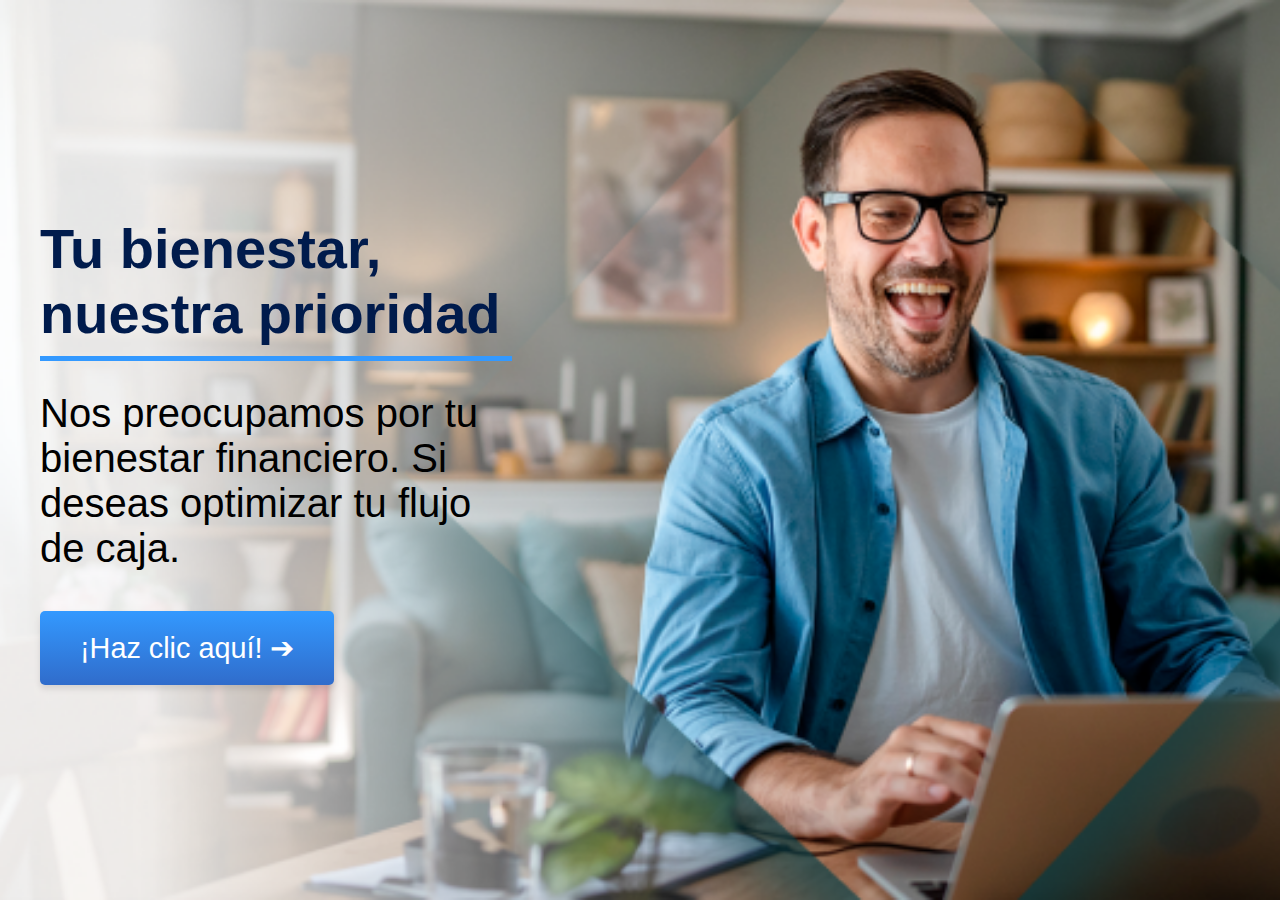
<file: public/index.html>
<!DOCTYPE html>
<html lang="es">
  <head>
    <meta charset="UTF-8" />
    <meta name="viewport" content="width=device-width, initial-scale=1.0" />
    <title>Campaña Occidente</title>
    <link rel="stylesheet" href="../src/css/styles.css" />
  </head>
  <body>
    <div class="background-container">
      <div class="text-content">
        <h1>Tu bienestar, nuestra prioridad</h1>
        <hr class="divider" />
        <p>
          Nos preocupamos por tu bienestar financiero. Si deseas optimizar tu
          flujo de caja.
        </p>
        <button class="cta-button">¡Haz clic aquí! ➔</button>
      </div>
    </div>
    <div class="text-content-movil">
      <h1>Tu bienestar, nuestra prioridad</h1>
      <hr class="divider" />
      <p>
        Nos preocupamos por tu bienestar financiero. Si deseas optimizar tu
        flujo de caja.
      </p>
      <button class="cta-button">¡Haz clic aquí! ➔</button>
    </div>
  </body>
</html>
</file>
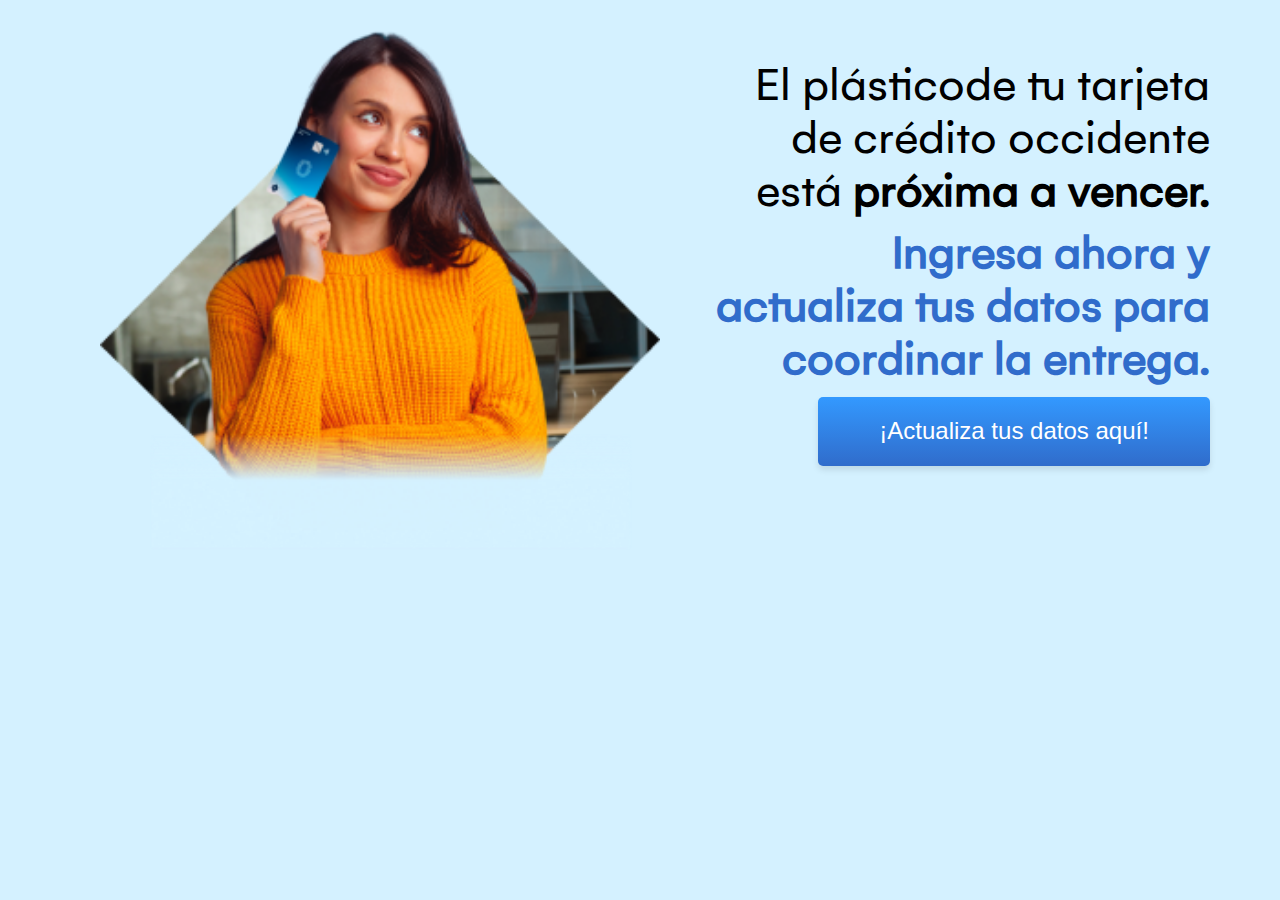
<file: Ingresa_ahora_y_actualiza/public/index.html>
<!DOCTYPE html>
<html lang="es">
  <head>
    <meta charset="UTF-8" />
    <meta name="viewport" content="width=device-width, initial-scale=1.0" />
    <title>Campaña Occidente</title>
    <link rel="stylesheet" href="../public/assets/css/styles.css" />
  </head>
  <body>
    <div class="container">
      <div class="background-container">
        <div class="text-content">
          <p>
            El plásticode tu tarjeta de crédito occidente está
            <b>próxima a vencer.</b>
          </p>
          <h1>
            Ingresa ahora y actualiza tus datos para coordinar la entrega.
          </h1>
          <button class="cta-button">¡Actualiza tus datos aquí!</button>
        </div>
      </div>
      <div class="text-content-movil">
        <h1>
          El plásticode tu tarjeta de crédito occidente está próxima a vencer.
        </h1>
        <hr class="divider" />
        <p>Ingresa ahora y actualiza tus datos para coordinar la entrega.</p>
        <button class="cta-button">¡Actualiza tus datos aquí!</button>
      </div>
    </div>
  </body>
</html>
</file>
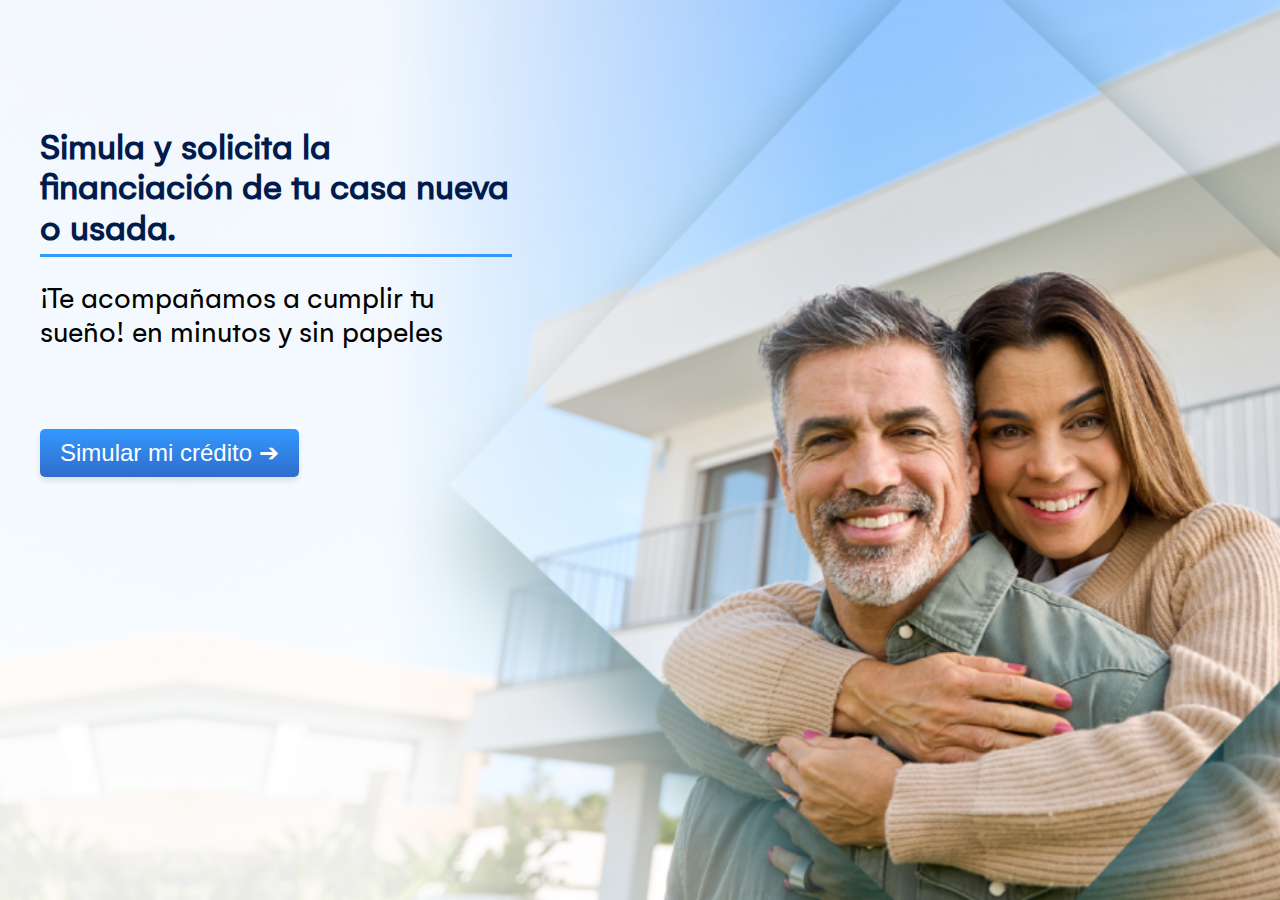
<file: Situación_de_crédito/public/index.html>
<!DOCTYPE html>
<html lang="es">
  <head>
    <meta charset="UTF-8" />
    <meta name="viewport" content="width=device-width, initial-scale=1.0" />
    <title>Campaña Occidente</title>
    <link rel="stylesheet" href="../public/assets/css/styles.css" />
  </head>
  <body>
    <div class="background-container">
      <div class="text-content">
        <h1>Simula y solicita la financiación de tu casa nueva o usada.</h1>
        <hr class="divider" />
        <p>¡Te acompañamos a cumplir tu sueño! en minutos y sin papeles</p>
        <button class="cta-button">Simular mi crédito ➔</button>
      </div>
    </div>
    <div class="text-content-movil">
      <h1>Simula y solicita la financiación de tu casa nueva o usada.</h1>
      <hr class="divider" />
      <p>¡Te acompañamos a cumplir tu sueño! en minutos y sin papeles</p>
      <button class="cta-button">Simular mi crédito ➔</button>
    </div>
  </body>
</html>
</file>
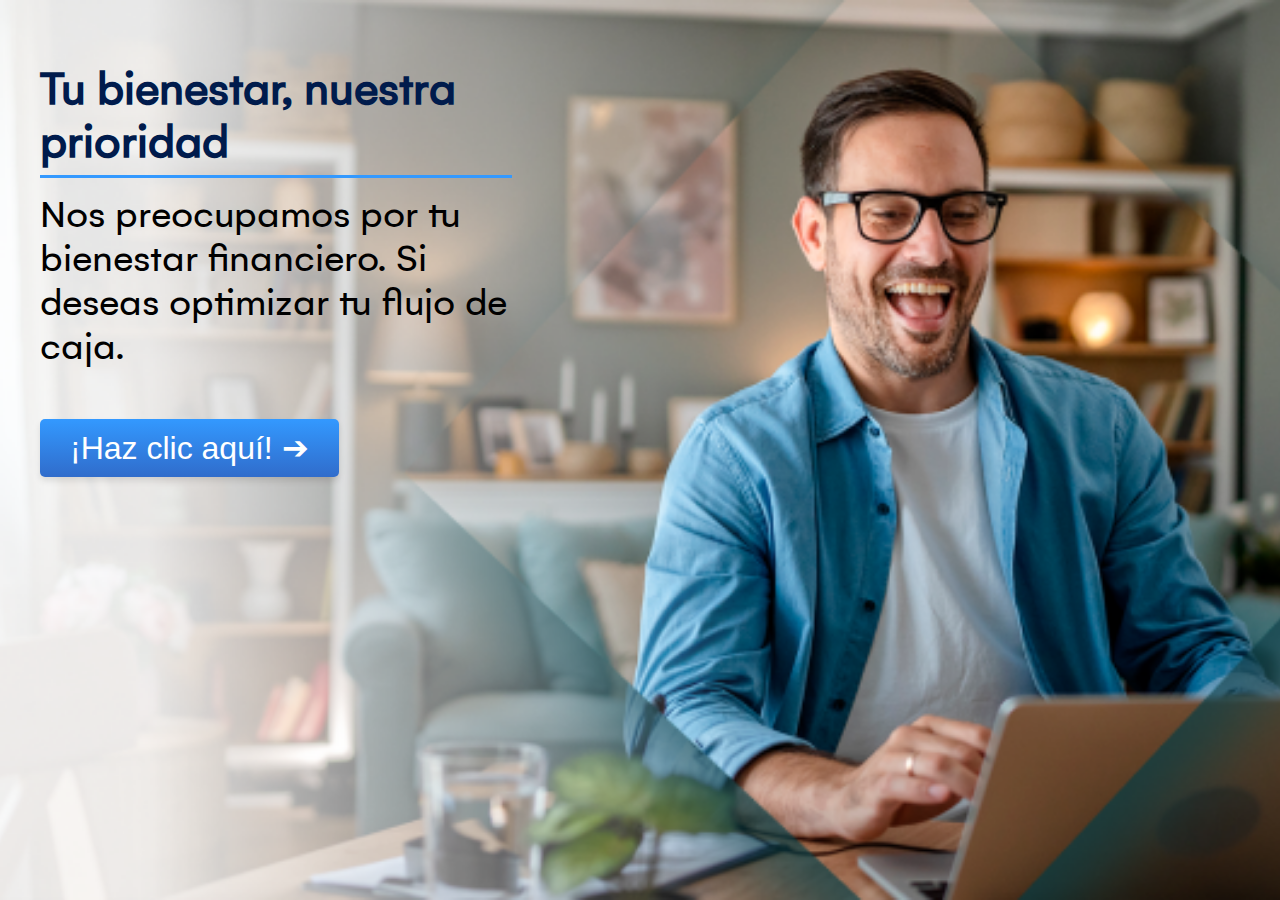
<file: Tu_Bienestar_Nuestra_prioridad/public/index.html>
<!DOCTYPE html>
<html lang="es">
  <head>
    <meta charset="UTF-8" />
    <meta name="viewport" content="width=device-width, initial-scale=1.0" />
    <title>Campaña Occidente</title>
    <link rel="stylesheet" href="../public/assets/css/styles.css" />
  </head>
  <body>
    <div class="background-container">
      <div class="text-content">
        <h1>Tu bienestar, nuestra prioridad</h1>
        <hr class="divider" />
        <p>
          Nos preocupamos por tu bienestar financiero. Si deseas optimizar tu
          flujo de caja.
        </p>
        <button class="cta-button">¡Haz clic aquí! ➔</button>
      </div>
    </div>
    <div class="text-content-movil">
      <h1>Tu bienestar, nuestra prioridad</h1>
      <hr class="divider" />
      <p>
        Nos preocupamos por tu bienestar financiero. Si deseas optimizar tu
        flujo de caja.
      </p>
      <button class="cta-button">¡Haz clic aquí! ➔</button>
    </div>
  </body>
</html>
</file>
<file: src/css/styles.css>
body,
html {
  height: 100%;
  margin: 0;
  font-family: sans-serif, sans-serif;
}

.background-container {
  background-image: url("../assets/img/Mask_Group.png");
  background-size: cover;
  background-position: center;
  height: 100%;
  position: relative;
  display: flex;
  align-items: center;
  justify-content: flex-start;
}

.text-content {
  color: black;
  padding-left: 40px;
  width: 40%;
  box-sizing: border-box;
}

h1 {
  font-size: 3.5em;
  margin: 0;
  color: #001b4c;
}

.divider {
  border: 0;
  height: 5px;
  background-color: #3399ff;
  margin: 10px 0 30px 0;
}

p {
  font-size: 2.5em;
  margin: 0;
}

.cta-button {
  margin-top: 40px;
  padding: 20px 40px;
  font-size: 1.8em;
  color: white;
  background: linear-gradient(to bottom, #3399ff, #306ccb);
  border: none;
  border-radius: 5px;
  cursor: pointer;
  box-shadow: 0px 4px 6px rgba(0, 0, 0, 0.1);
  transition: background 0.3s ease;
}

.text-content-movil {
  display: none;
}

/* Puntos de quiebre */

/* Para dispositivos con un ancho de 1024px o menor (tablets) */
@media (max-width: 1060px) {
  h1 {
    font-size: 3rem;
  }

  p {
    font-size: 2.5rem;
  }

  .text-content {
    padding-left: 20px;
  }

  .background-container {
    display: flex;
    flex-direction: column;
    height: 100vh;
    align-items: baseline;
  }

  .text-content {
    flex: 1;
    display: flex;
    flex-direction: column;
    margin: 30px 0;
    width: 50%;
  }

  .cta-button {
    margin-top: auto;
  }

  .divider {
    width: 70%;
  }
}

/* Para dispositivos con un ancho de 767px o menor (movil) */
@media (max-width: 767px) {
  .background-container {
    height: 50vh; /* Ocupa el 50% del alto del viewport */
    background-position: right center;
  }
  .text-content {
    height: 50vh; /* Ocupa el otro 50% del alto del viewport */
    display: flex;
    flex-direction: column;
    justify-content: center; /* Centra verticalmente el contenido */
    padding-left: 20px; /* Ajusta el padding según necesites */
    width: 100%; /* Asegura que ocupe todo el ancho en móviles */
  }

  .text-content {
    display: none;
  }

  .text-content-movil {
    display: flex;
    flex-direction: column; /* Alinea los elementos en una sola columna */
    align-items: center; /* Centra horizontalmente todos los elementos */
    margin-top: 20px;
    padding: 0 70px;
  }

  h1 {
    font-size: 2.5rem;
    text-align: center;
  }

  p {
    font-size: 1.5rem;
    text-align: center;
    padding: 5px 15px;
  }

  .divider {
    display: none;
  }

  .cta-button {
    font-size: 1.2rem;
    padding: 15px 40px;
    margin-top: 20px;
  }
}

@media (max-width: 520px) {
  h1 {
    font-size: 2rem;
  }

  p {
    font-size: 1rem;
  }
}
</file>
<file: Ingresa_ahora_y_actualiza/public/assets/css/styles.css>
@font-face {
  font-family: "Gellion";
  src: url("../fonts/Gelion.ttf") format("truetype");
  font-weight: normal;
  font-style: normal;
}

body,
html {
  height: 100%;
  margin: 0;
  font-family: "Gellion", sans-serif;
  background-color: #d4f1ff;
}

.container {
  height: 100%;
  max-width: 1200px;
  margin: 0 auto;
}

.background-container {
  background-image: url("../img/imagen_2.png");
  background-size: 35rem;
  background-repeat: no-repeat;
  background-color: #d4f1ff;
  background-position: 60px 0px;
  height: 100%;
  position: relative;
  display: flex;
  align-items: start;
  justify-content: flex-end;
}

.text-content {
  color: black;
  padding-top: 5%;
  padding-right: 30px;
  width: 45%;
  box-sizing: border-box;
  text-align: right;
}

h1 {
  font-size: 300%;
  margin: 0;
  color: #306ccb;
  text-align: end;
  margin-top: 10px;
  line-height: 1.1;
}

p {
  font-size: 300%;
  margin: 0;
  text-align: end;
  line-height: 1.1;
}

.cta-button {
  margin-top: 10px;
  padding: 4% 12%;
  font-size: 150%;
  color: white;
  background: linear-gradient(to bottom, #3399ff, #306ccb);
  border: none;
  border-radius: 5px;
  cursor: pointer;
  box-shadow: 0px 4px 6px rgba(0, 0, 0, 0.1);
  transition: background 0.3s ease;
}

.text-content-movil {
  display: none;
}

@media (max-width: 1208px) {
  h1 {
    font-size: 270%;
  }

  p {
    font-size: 270%;
  }

  .text-content {
    padding-top: 8%;
  }
}

@media (max-width: 1093px) {
  .background-container {
    background-position: 20px 0px;
    background-size: 33rem;
  }

  h1 {
    font-size: 260%;
  }

  p {
    font-size: 260%;
  }

  .text-content {
    padding-top: 8%;
  }
}

@media (max-width: 1055px) {
  .background-container {
    background-position: 20px 0px;
    background-size: 33rem;
  }

  h1 {
    font-size: 250%;
  }

  p {
    font-size: 250%;
  }

  .text-content {
    padding-top: 8%;
  }

  .cta-button {
    padding: 4% 12%;
    font-size: 140%;
  }
}

@media (max-width: 1016px) {
  .background-container {
    background-position: 20px 0px;
    background-size: 30rem;
  }

  h1 {
    font-size: 230%;
  }

  p {
    font-size: 230%;
  }

  .text-content {
    padding-top: 4%;
  }

  .cta-button {
    padding: 4% 12%;
    font-size: 140%;
  }
}

@media (max-width: 910px) {
  .background-container {
    background-position: 20px 0px;
    background-size: 27rem;
  }

  h1 {
    font-size: 210%;
  }

  p {
    font-size: 210%;
  }

  .text-content {
    padding-top: 4%;
  }

  .cta-button {
    padding: 4% 12%;
    font-size: 130%;
  }
}

@media (max-width: 910px) {
  .background-container {
    background-position: 20px 0px;
    background-size: 25rem;
  }

  h1 {
    font-size: 200%;
  }

  p {
    font-size: 200%;
  }

  .text-content {
    padding-top: 4%;
  }

  .cta-button {
    padding: 4% 12%;
    font-size: 120%;
  }
}

@media (max-width: 786px) {
  .background-container {
    background-position: 20px 0px;
    background-size: 23rem;
  }

  h1 {
    font-size: 180%;
  }

  p {
    font-size: 180%;
  }

  .text-content {
    padding-top: 4%;
  }

  .cta-button {
    padding: 4% 12%;
    font-size: 110%;
  }
}

@media (max-width: 720px) {
  .background-container {
    background-position: 20px 0px;
    background-size: 21rem;
  }

  h1 {
    font-size: 170%;
  }

  p {
    font-size: 170%;
  }

  .text-content {
    padding-top: 4%;
  }

  .cta-button {
    padding: 4% 12%;
    font-size: 90%;
  }
}

@media (max-width: 674px) {
  .background-container {
    background-position: 20px 0px;
    background-size: 20rem;
  }

  h1 {
    font-size: 160%;
  }

  p {
    font-size: 160%;
  }

  .text-content {
    padding-top: 4%;
  }

  .cta-button {
    padding: 4% 12%;
    font-size: 90%;
  }
}

@media (max-width: 634px) {
  .background-container {
    background-size: 18rem;
    background-position: 20px 0px;
  }
  h1 {
    font-size: 155%;
    margin: 0;
    color: #306ccb;
    text-align: end;
    margin-top: 5px;
    line-height: 1.1;
  }

  p {
    font-size: 140%;
    margin: 0;
    text-align: end;
    line-height: 1.1;
  }

  .cta-button {
    margin-top: 10px;
    padding: 5% 12%;
    font-size: 85%;
    color: white;
    background: linear-gradient(to bottom, #3399ff, #306ccb);
    border: none;
    border-radius: 5px;
    cursor: pointer;
    box-shadow: 0px 4px 6px rgba(0, 0, 0, 0.1);
    transition: background 0.3s ease;
  }

  .text-content-movil {
    display: none;
  }
}

@media (max-width: 600px) {
  .background-container {
    background-position: 20px 0px;
    background-size: 17rem;
  }

  h1 {
    font-size: 140%;
  }

  p {
    font-size: 140%;
  }

  .text-content {
    padding-top: 4%;
  }

  .cta-button {
    padding: 4% 12%;
    font-size: 81%;
  }
}

@media (max-width: 560px) {
  .background-container {
    background-position: 20px 0px;
    background-size: 16rem;
  }

  h1 {
    font-size: 130%;
  }

  p {
    font-size: 130%;
  }

  .text-content {
    padding-top: 2%;
  }

  .cta-button {
    padding: 4% 12%;
    font-size: 78%;
  }
}

@media (max-width: 560px) {
  .background-container {
    background-position: 20px 0px;
    background-size: 15rem;
  }

  h1 {
    font-size: 120%;
  }

  p {
    font-size: 120%;
  }

  .text-content {
    padding-top: 2%;
  }

  .cta-button {
    padding: 4% 12%;
    font-size: 70%;
  }
}

@media (max-width: 480px) {
  .background-container {
    background-position: 20px 0px;
    background-size: 14rem;
  }

  h1 {
    font-size: 110%;
  }

  p {
    font-size: 110%;
  }

  .text-content {
    padding-top: 2%;
    padding-right: 20px;
  }

  .cta-button {
    padding: 4% 12%;
    font-size: 62%;
  }
}

@media (max-width: 440px) {
  .background-container {
    background-position: 10px 0px;
    background-size: 13rem;
  }

  h1 {
    font-size: 100%;
  }

  p {
    font-size: 100%;
  }

  .text-content {
    padding-top: 4%;
    padding-right: 10px;
  }

  .cta-button {
    padding: 4% 12%;
    font-size: 60%;
  }
}

@media (max-width: 390px) {
  .background-container {
    background-position: 10px 0px;
    background-size: 12rem;
  }

  h1 {
    font-size: 90%;
  }

  p {
    font-size: 90%;
  }

  .text-content {
    padding-top: 4%;
    padding-right: 10px;
  }

  .cta-button {
    padding: 4% 12%;
    font-size: 55%;
  }
}

@media (max-width: 360px) {
  .background-container {
    background-position: 10px 0px;
    background-size: 10rem;
  }

  h1 {
    font-size: 80%;
  }

  p {
    font-size: 80%;
  }

  .text-content {
    padding-top: 4%;
    padding-right: 10px;
  }

  .cta-button {
    padding: 4% 12%;
    font-size: 50%;
  }
}

@media (max-width: 320px) {
  .background-container {
    background-position: 6px 30px;
    background-size: 11rem;
  }

  h1 {
    font-size: 80%;
    font-weight: normal;
    color: black;
  }

  p {
    font-size: 80%;
    font-weight: bold;
    color: #306ccb;
  }

  .text-content {
    padding-top: 12%;
    padding-right: 10px;
    width: 41%;
  }

  .cta-button {
    padding: 6% 8%;
    font-size: 45%;
  }
}

@media (max-width: 290px) {
  .background-container {
    background-position: 10px 0px;
    background-size: 8rem;
  }

  h1 {
    font-size: 60%;
    font-weight: normal;
    color: black;
  }

  p {
    font-size: 60%;
    font-weight: bold;
    color: #306ccb;
  }

  .text-content {
    padding-top: 4%;
    padding-right: 10px;
  }

  .cta-button {
    padding: 4% 12%;
    font-size: 40%;
  }
}

@media (max-width: 260px) {
  .background-container {
    background-position: 10px 0px;
    background-size: 7rem;
  }

  h1 {
    font-size: 50%;
    font-weight: normal;
    color: black;
  }

  p {
    font-size: 50%;
    font-weight: bold;
    color: #306ccb;
  }

  .text-content {
    padding-top: 4%;
    padding-right: 10px;
  }

  .cta-button {
    padding: 4% 12%;
    font-size: 35%;
  }
}

@media (max-width: 244px) {
  .background-container {
    height: 8.5rem; /* Ocupa el 50% del alto del viewport */
    background-position: center top;
    background-size: 70%;
  }
  .text-content {
    height: 58vh; /* Ocupa el otro 50% del alto del viewport */
    display: flex;
    flex-direction: column;
    justify-content: center; /* Centra verticalmente el contenido */
    padding-left: 20px; /* Ajusta el padding según necesites */
    width: 100%; /* Asegura que ocupe todo el ancho en móviles */
  }

  .text-content {
    display: none;
  }

  .text-content-movil {
    display: flex;
    flex-direction: column; /* Alinea los elementos en una sola columna */
    align-items: center; /* Centra horizontalmente todos los elementos */
    padding: 0 30px;
    background-color: #d4f1ff;
    height: 100%;
  }

  h1 {
    font-weight: bold !important;
    font-size: 110%;
    text-align: center;
    color: #306ccb;
    line-height: 1.1;
  }

  p {
    font-size: 85%;
    text-align: center;
    padding: 3px 15px;
    color: black;
    margin-top: 0;
    font-weight: 500 !important;
    line-height: 1.1;
  }

  .divider {
    display: none;
  }

  .cta-button {
    font-size: 60%;
    padding: 10px 20px;
    margin-top: 5px;
  }
}

@media (max-width: 220px) {
  .background-container {
    background-position: center end;
    background-size: 80%;
  }

  .text-content-movil {
    padding: 0 30px;
  }

  h1 {
    font-size: 100%;
  }

  p {
    font-size: 80%;
  }

  .cta-button {
    font-size: 50%;
    padding: 10px 20px;
  }
}

@media (max-width: 200px) {
  .background-container {
    background-position: center end;
    background-size: 80%;
    height: 8rem;
  }

  .text-content-movil {
    padding: 0 30px;
  }

  h1 {
    font-size: 90%;
  }

  p {
    font-size: 70%;
  }

  .cta-button {
    font-size: 48%;
    padding: 10px 10px;
  }
}

@media (max-width: 180px) {
  .background-container {
    background-position: center end;
    background-size: 90%;
  }

  .text-content-movil {
    padding: 0 20px;
  }

  h1 {
    font-size: 90%;
  }

  p {
    font-size: 70%;
  }

  .cta-button {
    font-size: 48%;
    padding: 10px 10px;
  }
}
</file>
<file: Situación_de_crédito/public/assets/css/styles.css>
@font-face {
  font-family: "Gellion";
  src: url("../fonts/Gelion.ttf") format("truetype");
  font-weight: normal;
  font-style: normal;
}

body,
html {
  height: 100%;
  margin: 0;
  font-family: "Gellion", sans-serif;
}

.background-container {
  background-image: url("../img/VIVIENDA_DIGITAL_IMAGEN.png");
  background-size: cover;
  background-position: center;
  height: 100%;
  position: relative;
  display: flex;
  align-items: start;
  justify-content: flex-start;
}

.text-content {
  padding-top: 10%;
  color: black;
  padding-left: 40px;
  width: 40%;
  box-sizing: border-box;
}

h1 {
  font-size: 230%;
  margin: 0;
  color: #001b4c;
  line-height: 1.1;
}

.divider {
  border: 0;
  height: 3px;
  background-color: #3399ff;
  margin: 5px 0 25px 0;
}

p {
  font-size: 190%;
  margin: 0;
  line-height: 1.1;
}

.cta-button {
  margin-top: 80px;
  padding: 10px 20px;
  font-size: 150%;
  color: white;
  background: linear-gradient(to bottom, #3399ff, #306ccb);
  border: none;
  border-radius: 5px;
  cursor: pointer;
  box-shadow: 0px 4px 6px rgba(0, 0, 0, 0.1);
  transition: background 0.3s ease;
}

.text-content-movil {
  display: none;
}

@media (max-width: 827px) {
  h1 {
    font-size: 200%;
  }

  p {
    font-size: 190%;
  }

  .cta-button {
    margin-top: 80px;
    padding: 10px 20px;
    font-size: 130%;
  }

  .text-content {
    padding-top: 15%;
    width: 45%;
  }
}

@media (max-width: 680px) {
  h1 {
    font-size: 190%;
  }

  p {
    font-size: 180%;
  }

  .cta-button {
    margin-top: 60px;
    padding: 10px 20px;
    font-size: 120%;
  }

  .text-content {
    padding-top: 17%;
    width: 45%;
  }
}

@media (max-width: 634px) {
  .background-container {
    background-size: 634px;
    background-position: 20% top;
    background-repeat: no-repeat;
  }

  h1 {
    font-size: 110%;
  }

  p {
    font-size: 110%;
  }

  .cta-button {
    margin-top: 40px;
    padding: 10px 20px;
    font-size: 90%;
  }

  .text-content {
    padding-top: 5%;
    padding-left: 25px;
    width: 45%;
  }
}

@media (max-width: 480px) {
  .background-container {
    background-size: 624px;
    background-position: 20% top;
    background-repeat: no-repeat;
  }

  h1 {
    font-size: 100%;
  }

  p {
    font-size: 100%;
  }

  .cta-button {
    margin-top: 40px;
    padding: 10px 20px;
    font-size: 70%;
  }

  .text-content {
    padding-top: 7%;
    padding-left: 25px;
    width: 45%;
  }
}

@media (max-width: 410px) {
  .background-container {
    background-size: 624px;
    background-position: 35% top;
    background-repeat: no-repeat;
  }

  h1 {
    font-size: 90%;
  }

  p {
    font-size: 90%;
  }

  .cta-button {
    margin-top: 45px;
    padding: 7px 20px;
    font-size: 55%;
  }

  .text-content {
    padding-top: 8%;
    padding-left: 20px;
    width: 45%;
  }
}

@media (max-width: 340px) {
  .background-container {
    background-size: 624px;
    background-position: 50% top;
    background-repeat: no-repeat;
  }
  h1 {
    font-size: 90%;
  }

  p {
    font-size: 90%;
  }

  .cta-button {
    margin-top: 40px;
    padding: 7px 20px;
    font-size: 50%;
  }

  .text-content {
    padding-top: 8%;
    padding-left: 15px;
    width: 45%;
  }
}

@media (max-width: 305px) {
  .background-container {
    background-size: 624px;
    background-position: 60% center;
    background-repeat: no-repeat;
  }
  h1 {
    font-size: 90%;
    line-height: 1.1;
  }

  p {
    font-size: 80%;
    line-height: 1.1;
  }

  .text-content {
    padding-left: 5px;
  }

  .background-container {
    display: flex;
    flex-direction: column;
    height: 100vh;
    align-items: baseline;
  }

  .text-content {
    padding-top: 3%;
    flex: 1;
    display: flex;
    flex-direction: column;
    margin: 5px 0;
    width: 50%;
  }

  .cta-button {
    margin-top: 40px;
    padding: 8px 15px;
    font-size: 60%;
  }

  .divider {
    width: 70%;
    margin: 5px 0 15px 0;
  }
}

@media (max-width: 303px) {
  .background-container {
    background-size: 624px;
    background-position: 60% top;
    background-repeat: no-repeat;
  }
  h1 {
    font-size: 90%;
    line-height: 1.1;
  }

  p {
    font-size: 80%;
    line-height: 1.1;
  }

  .text-content {
    padding-left: 5px;
  }

  .background-container {
    display: flex;
    flex-direction: column;
    height: 100vh;
    align-items: baseline;
  }

  .text-content {
    padding-top: 3%;
    flex: 1;
    display: flex;
    flex-direction: column;
    margin: 5px 0;
    width: 50%;
  }

  .cta-button {
    margin-top: 40px;
    padding: 8px 15px;
    font-size: 60%;
  }

  .divider {
    width: 70%;
    margin: 5px 0 15px 0;
  }
}

@media (max-width: 270px) {
  .background-container {
    height: 175px; /* Ocupa el 50% del alto del viewport */
    background-position: -120px top;
    background-size: cover;
  }
  .text-content {
    height: 52vh; /* Ocupa el otro 50% del alto del viewport */
    display: flex;
    flex-direction: column;
    justify-content: center; /* Centra verticalmente el contenido */
    padding-left: 20px; /* Ajusta el padding según necesites */
    width: 100%; /* Asegura que ocupe todo el ancho en móviles */
  }

  .text-content {
    display: none;
  }

  .text-content-movil {
    display: flex;
    flex-direction: column; /* Alinea los elementos en una sola columna */
    align-items: center; /* Centra horizontalmente todos los elementos */
    margin-top: 10px;
    padding: 0 30px;
  }

  h1 {
    font-size: 100%;
    text-align: center;
  }

  p {
    font-size: 95%;
    text-align: center;
    padding: 5px 10px;
  }

  .divider {
    display: none;
  }

  .cta-button {
    font-size: 70%;
    padding: 10px 20px;
    margin-top: 5px;
  }
}

@media (max-width: 234px) {
  .background-container {
    background-position: -130px center;
  }
  .text-content {
    padding-left: 20px; /* Ajusta el padding según necesites */
    width: 100%; /* Asegura que ocupe todo el ancho en móviles */
  }

  .text-content-movil {
    margin-top: 10px;
    padding: 0 30px;
  }

  h1 {
    font-size: 90%;
  }

  p {
    font-size: 85%;
    padding: 5px 10px;
  }

  .cta-button {
    font-size: 60%;
    padding: 10px 20px;
    margin-top: 5px;
  }
}

@media (max-width: 201px) {
  .background-container {
    background-position: -140px center;
  }
  .text-content {
    padding-left: 20px; /* Ajusta el padding según necesites */
    width: 100%; /* Asegura que ocupe todo el ancho en móviles */
  }

  .text-content-movil {
    margin-top: 10px;
    padding: 0 30px;
  }

  h1 {
    font-size: 80%;
  }

  p {
    font-size: 75%;
    padding: 5px 10px;
  }

  .cta-button {
    font-size: 55%;
    padding: 10px 10px;
    margin-top: 5px;
  }
}

@media (max-width: 185px) {
  .background-container {
    background-position: -150px center;
  }
  .text-content {
    padding-left: 20px; /* Ajusta el padding según necesites */
    width: 100%; /* Asegura que ocupe todo el ancho en móviles */
  }

  .text-content-movil {
    margin-top: 10px;
    padding: 0 30px;
  }

  h1 {
    font-size: 70%;
  }

  p {
    font-size: 70%;
    padding: 5px 10px;
  }

  .cta-button {
    font-size: 50%;
    padding: 10px 10px;
    margin-top: 5px;
  }
}
</file>
<file: Tu_Bienestar_Nuestra_prioridad/public/assets/css/styles.css>
@font-face {
  font-family: "Gellion";
  src: url("../fonts/Gelion.ttf") format("truetype");
  font-weight: normal;
  font-style: normal;
}

body,
html {
  height: 100%;
  margin: 0;
  font-family: "Gellion", sans-serif;
}

.background-container {
  background-image: url("../img/Mask_Group.png");
  background-size: cover;
  background-position: center;
  height: 100%;
  position: relative;
  display: flex;
  align-items: start;
  justify-content: flex-start;
}

.text-content {
  padding-top: 5%;
  color: black;
  padding-left: 40px;
  width: 40%;
  box-sizing: border-box;
}

h1 {
  font-size: 300%;
  margin: 0;
  color: #001b4c;
  line-height: 1.1;
}

.divider {
  border: 0;
  height: 3px;
  background-color: #3399ff;
  margin: 5px 0 15px 0;
}

p {
  font-size: 250%;
  margin: 0;
  line-height: 1.1;
}

.cta-button {
  margin-top: 50px;
  padding: 10px 30px;
  font-size: 200%;
  color: white;
  background: linear-gradient(to bottom, #3399ff, #306ccb);
  border: none;
  border-radius: 5px;
  cursor: pointer;
  box-shadow: 0px 4px 6px rgba(0, 0, 0, 0.1);
  transition: background 0.3s ease;
}

.text-content-movil {
  display: none;
}

@media (max-width: 1085px) {
  h1 {
    font-size: 280%;
  }

  p {
    font-size: 230%;
  }

  .cta-button {
    font-size: 180%;
  }

  .background-container {
  }

  .text-content {
    padding-top: 7%;
  }
}

@media (max-width: 1020px) {
  h1 {
    font-size: 260%;
  }

  p {
    font-size: 210%;
  }

  .cta-button {
    font-size: 160%;
  }

  .background-container {
  }

  .text-content {
    padding-top: 8%;
  }
}

@media (max-width: 840px) {
  h1 {
    font-size: 240%;
  }

  p {
    font-size: 190%;
  }

  .cta-button {
    font-size: 140%;
  }

  .background-container {
  }

  .text-content {
    padding-top: 9%;
  }
}

@media (max-width: 730px) {
  h1 {
    font-size: 220%;
  }

  p {
    font-size: 170%;
  }

  .cta-button {
    font-size: 120%;
  }

  .background-container {
  }

  .text-content {
    padding-top: 13%;
  }
}

@media (max-width: 661px) {
  h1 {
    font-size: 200%;
  }

  p {
    font-size: 150%;
  }

  .cta-button {
    font-size: 100%;
  }

  .background-container {
  }

  .text-content {
    padding-top: 15%;
  }
}

@media (max-width: 634px) {
  .background-container {
    background-size: 634px;
    background-position: top center;
    background-repeat: no-repeat;
  }

  .text-content {
    padding-left: 20px;
    padding-top: 5%;
  }

  h1 {
    font-size: 150%;
  }

  p {
    font-size: 110%;
    margin: 0;
    line-height: 1.1;
  }

  .cta-button {
    margin-top: 25px;
    padding: 8px 30px;
    font-size: 90%;
  }
}

@media (max-width: 545px) {
  .background-container {
    background-size: 624px;
    background-position: top center;
    background-repeat: no-repeat;
  }

  .text-content {
    padding-left: 20px;
    padding-top: 12%;
  }

  h1 {
    font-size: 140%;
  }

  p {
    font-size: 100%;
    margin: 0;
    line-height: 1.1;
  }

  .cta-button {
    margin-top: 30px;
    padding: 10px 30px;
    font-size: 80%;
  }
}

@media (max-width: 485px) {
  .background-container {
    background-size: 624px;
    background-position: top center;
    background-repeat: no-repeat;
  }

  .text-content {
    padding-left: 20px;
    padding-top: 14%;
  }

  h1 {
    font-size: 130%;
  }

  p {
    font-size: 90%;
    margin: 0;
    line-height: 1.1;
  }

  .cta-button {
    margin-top: 30px;
    padding: 10px 20px;
    font-size: 70%;
  }
}

@media (max-width: 390px) {
  .background-container {
    background-size: 624px;
    background-position: top center;
    background-repeat: no-repeat;
  }

  .text-content {
    padding-left: 20px;
    padding-top: 16%;
  }

  h1 {
    font-size: 120%;
  }

  p {
    font-size: 80%;
    margin: 0;
    line-height: 1.1;
  }

  .cta-button {
    margin-top: 30px;
    padding: 10px 15px;
    font-size: 60%;
  }
}

@media (max-width: 331px) {
  .background-container {
    background-size: 624px;
    background-position: top center;
    background-repeat: no-repeat;
  }

  .text-content {
    padding-left: 20px;
    padding-top: 18%;
  }

  h1 {
    font-size: 110%;
  }

  p {
    font-size: 70%;
    margin: 0;
    line-height: 1.1;
  }

  .cta-button {
    margin-top: 30px;
    padding: 10px 15px;
    font-size: 50%;
  }
}

@media (max-width: 305px) {
  h1 {
    font-size: 100%;
  }

  p {
    font-size: 80%;
  }

  .text-content {
    padding-top: 0%;
    padding-left: 10px;
  }

  .background-container {
    display: flex;
    flex-direction: column;
    height: 100vh;
    align-items: baseline;
    background-size: cover;
  }

  .text-content {
    flex: 1;
    display: flex;
    flex-direction: column;
    margin: 10px 0;
    width: 50%;
  }

  .cta-button {
    margin-top: 40px;
    padding: 8px 15px;
    font-size: 80%;
  }

  .divider {
    width: 70%;
    margin: 5px 0 10px 0;
  }
}

@media (max-width: 303px) {
  h1 {
    font-size: 90%;
  }

  p {
    font-size: 80%;
  }

  .text-content {
    padding-top: 10%;
    padding-left: 10px;
  }

  .background-container {
    display: flex;
    flex-direction: column;
    height: 100vh;
    align-items: baseline;
    background-size: 500px;
  }

  .cta-button {
    margin-top: 40px;
    padding: 8px 15px;
    font-size: 60%;
  }

  .divider {
    width: 70%;
    margin: 5px 0 10px 0;
  }
}

@media (max-width: 244px) {
  .background-container {
    height: 45vh; /* Ocupa el 50% del alto del viewport */
    background-position: -120px center;
    background-size: 370px;
  }
  .text-content {
    height: 55vh; /* Ocupa el otro 50% del alto del viewport */
    display: flex;
    flex-direction: column;
    justify-content: center; /* Centra verticalmente el contenido */
    padding-left: 20px; /* Ajusta el padding según necesites */
    width: 100%; /* Asegura que ocupe todo el ancho en móviles */
  }

  .text-content {
    display: none;
  }

  .text-content-movil {
    display: flex;
    flex-direction: column; /* Alinea los elementos en una sola columna */
    align-items: center; /* Centra horizontalmente todos los elementos */
    margin-top: 15px;
    padding: 0 30px;
  }

  h1 {
    font-size: 120%;
    text-align: center;
  }

  p {
    font-size: 85%;
    text-align: center;
    padding: 5px 15px;
  }

  .divider {
    display: none;
  }

  .cta-button {
    font-size: 70%;
    padding: 10px 40px;
    margin-top: 5px;
  }
}

@media (max-width: 205px) {
  .background-container {
    height: 45vh; /* Ocupa el 50% del alto del viewport */
    background-position: -160px center;
    background-size: 370px;
  }

  h1 {
    font-size: 120%;
    text-align: center;
  }

  p {
    font-size: 80%;
    text-align: center;
    padding: 5px 15px;
  }

  .cta-button {
    font-size: 55%;
    padding: 10px 30px;
    margin-top: 5px;
  }
}

@media (max-width: 196px) {
  .background-container {
    height: 45vh; /* Ocupa el 50% del alto del viewport */
    background-position: -170px center;
    background-size: 370px;
  }
  h1 {
    font-size: 120%;
    text-align: center;
  }

  p {
    font-size: 80%;
    text-align: center;
    padding: 5px 15px;
  }

  .cta-button {
    font-size: 50%;
    padding: 10px 20px;
    margin-top: 5px;
  }
}
</file>
